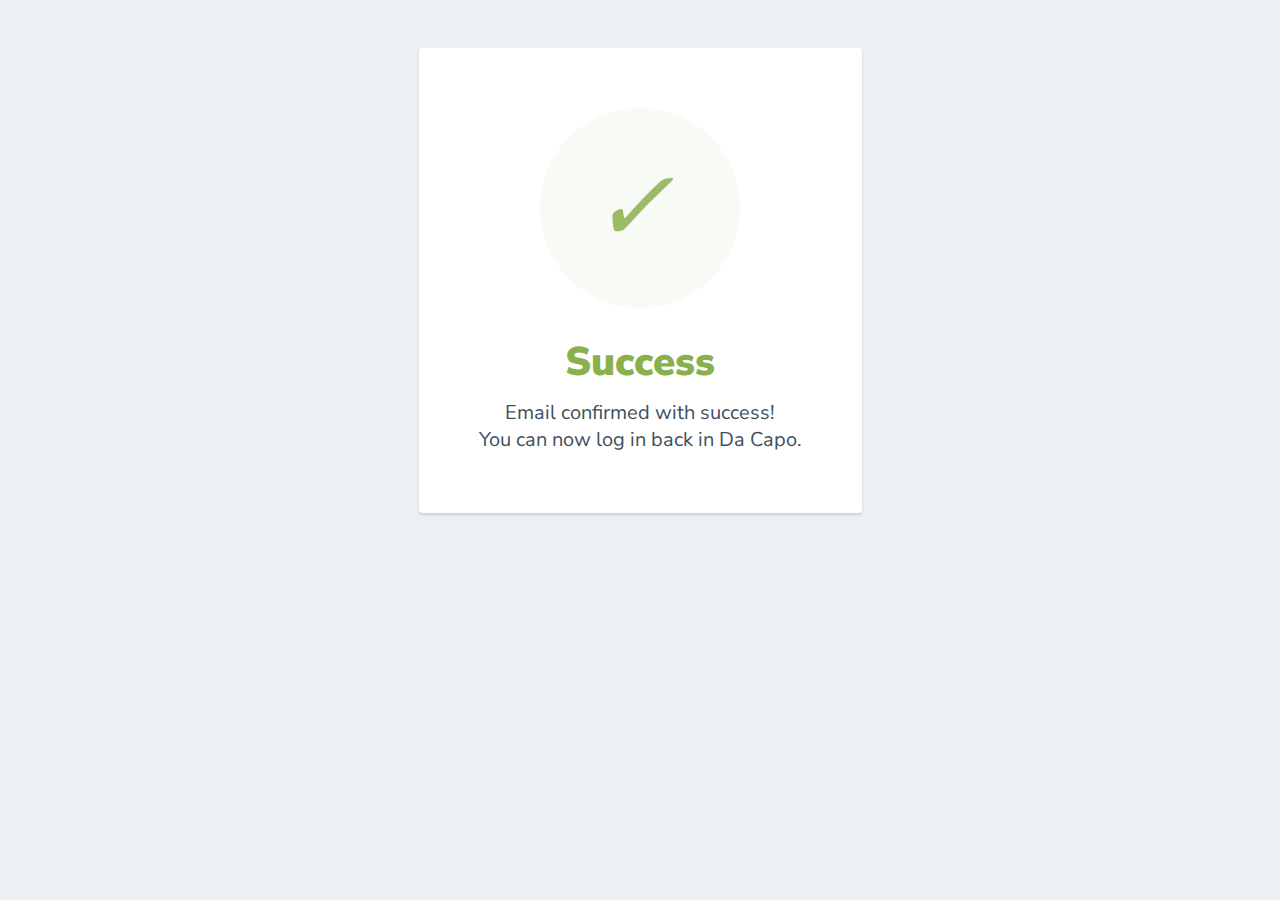
<file: emailConfirm/index.html>
<html>
  <head>
    <link href="https://fonts.googleapis.com/css?family=Nunito+Sans:400,400i,700,900&display=swap" rel="stylesheet">
        <link rel="shortcut icon" href="../images/dacapo.ico" />
  </head>
    <style>
      body {
        text-align: center;
        padding: 40px 0;
        background: #EBF0F5;
      }
        h1 {
          color: #88B04B;
          font-family: "Nunito Sans", "Helvetica Neue", sans-serif;
          font-weight: 900;
          font-size: 40px;
          margin-bottom: 10px;
        }
        p {
          color: #404F5E;
          font-family: "Nunito Sans", "Helvetica Neue", sans-serif;
          font-size:20px;
          margin: 0;
        }
      i {
        color: #9ABC66;
        font-size: 100px;
        line-height: 200px;
        margin-left:-15px;
      }
      .card {
        background: white;
        padding: 60px;
        border-radius: 4px;
        box-shadow: 0 2px 3px #C8D0D8;
        display: inline-block;
        margin: 0 auto;
      }
    </style>
    <body>
      <div class="card">
      <div style="border-radius:200px; height:200px; width:200px; background: #F8FAF5; margin:0 auto;">
        <i class="checkmark">✓</i>
      </div>
        <h1>Success</h1> 
        <p>Email confirmed with success!<br/>You can now log in back in Da Capo.</p>
      </div>
    </body>
</html>
</file>
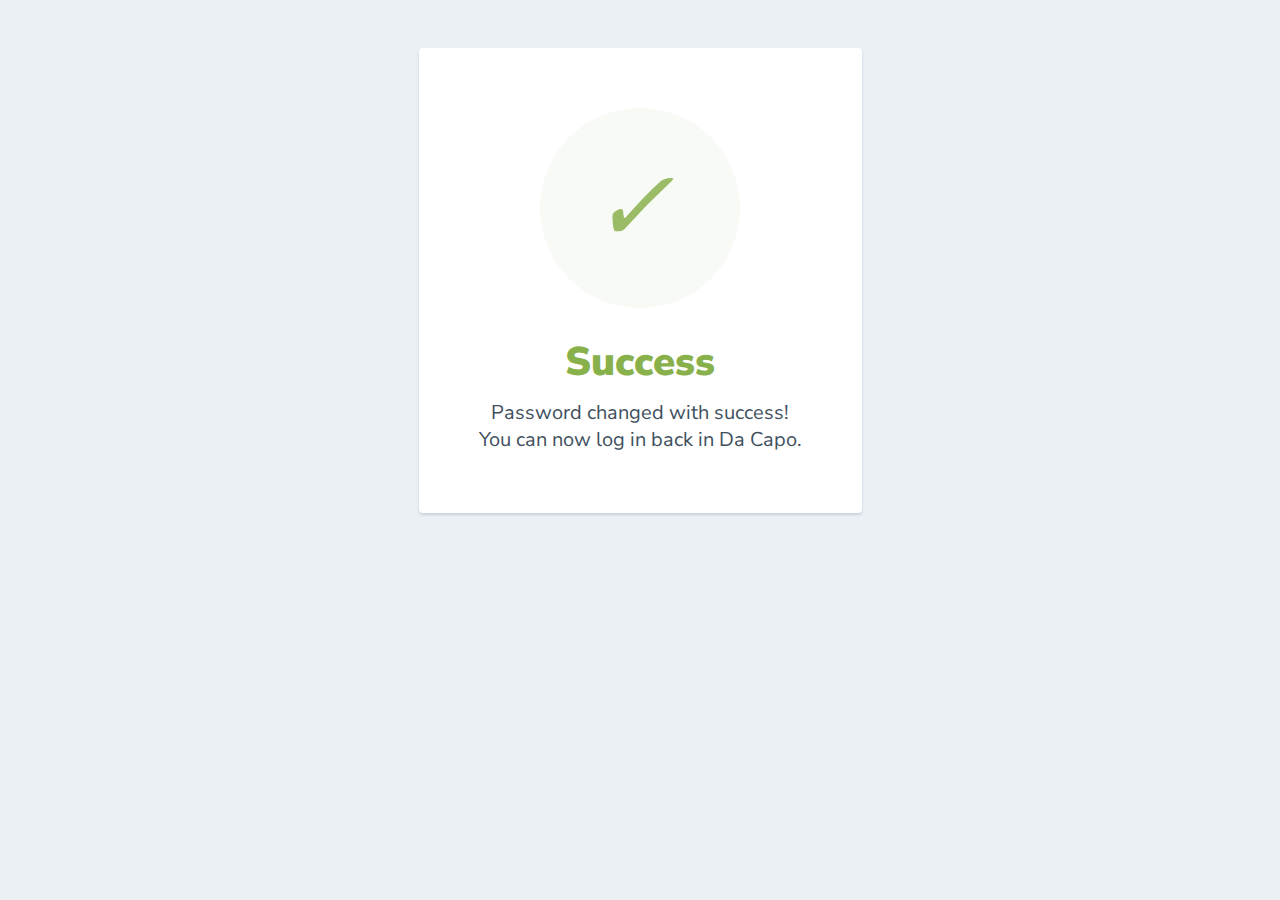
<file: passwordResetSuccess/index.html>
<html>
  <head>
	  <link rel="shortcut icon" href="../images/dacapo.ico" />
    <link href="https://fonts.googleapis.com/css?family=Nunito+Sans:400,400i,700,900&display=swap" rel="stylesheet">
  </head>
    <style>
      body {
        text-align: center;
        padding: 40px 0;
        background: #EBF0F5;
      }
        h1 {
          color: #88B04B;
          font-family: "Nunito Sans", "Helvetica Neue", sans-serif;
          font-weight: 900;
          font-size: 40px;
          margin-bottom: 10px;
        }
        p {
          color: #404F5E;
          font-family: "Nunito Sans", "Helvetica Neue", sans-serif;
          font-size:20px;
          margin: 0;
        }
      i {
        color: #9ABC66;
        font-size: 100px;
        line-height: 200px;
        margin-left:-15px;
      }
      .card {
        background: white;
        padding: 60px;
        border-radius: 4px;
        box-shadow: 0 2px 3px #C8D0D8;
        display: inline-block;
        margin: 0 auto;
      }
    </style>
    <body>
      <div class="card">
      <div style="border-radius:200px; height:200px; width:200px; background: #F8FAF5; margin:0 auto;">
        <i class="checkmark">✓</i>
      </div>
        <h1>Success</h1> 
        <p>Password changed with success!<br/>You can now log in back in Da Capo.</p>
      </div>
    </body>
</html>
</file>
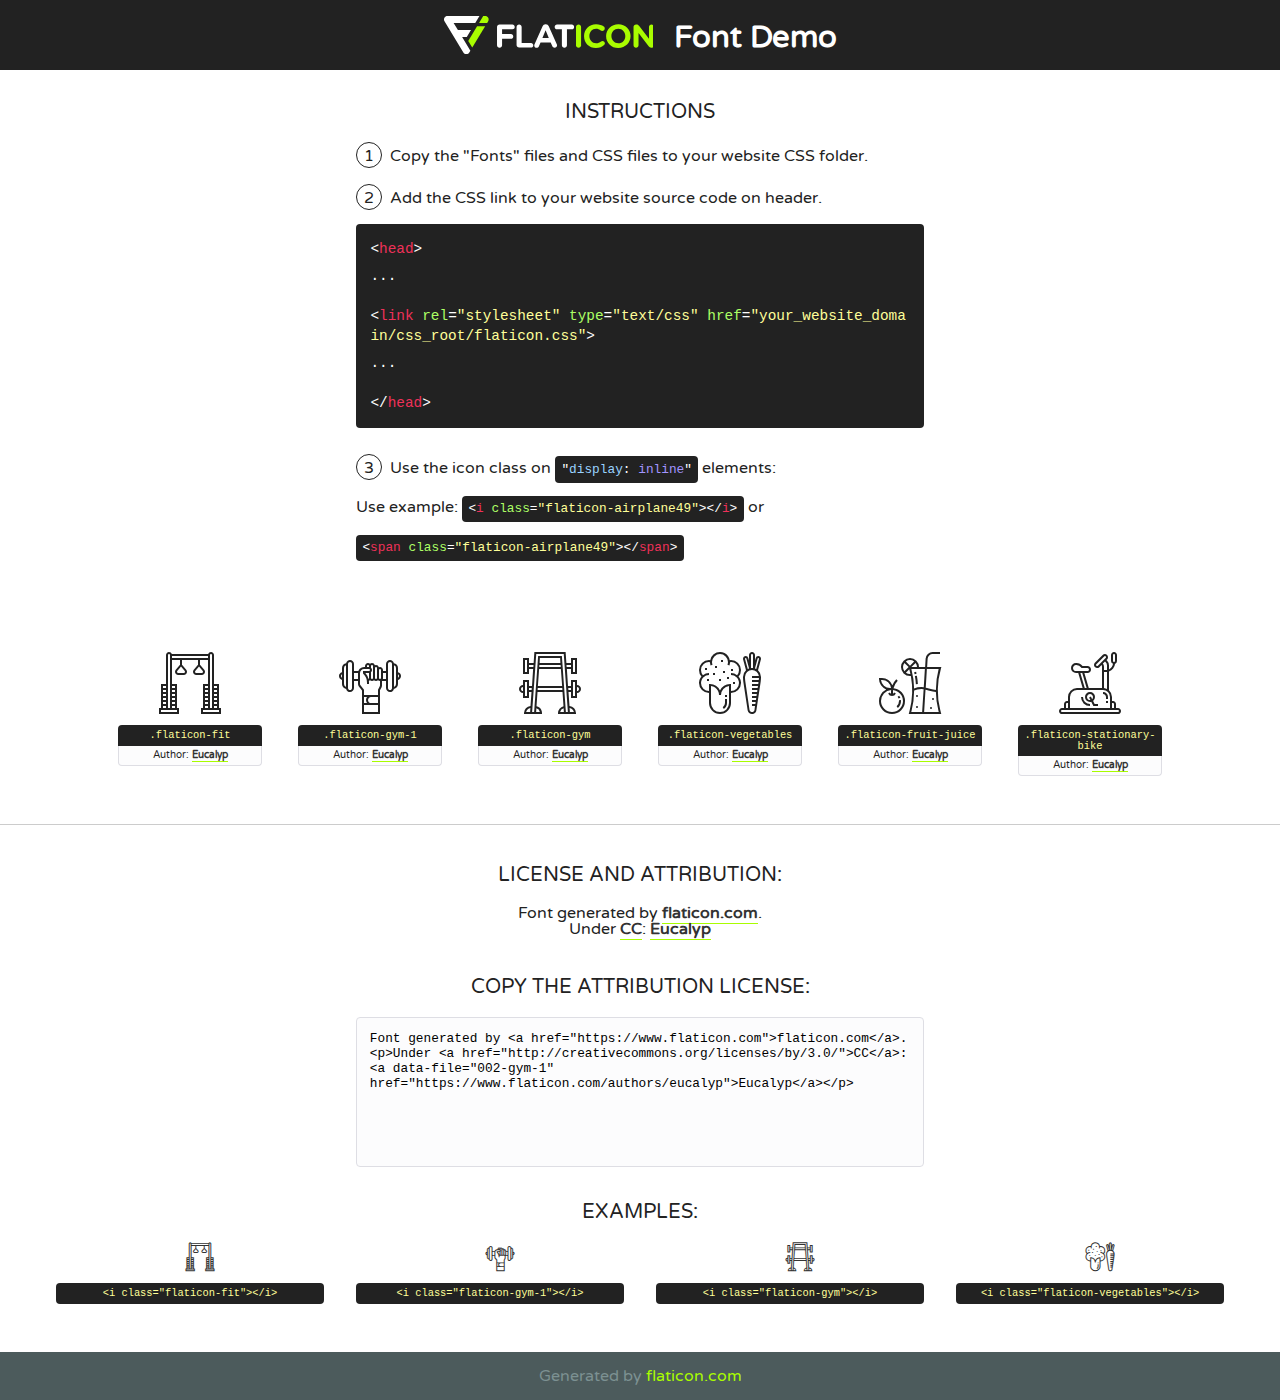
<file: fonts/flaticon/font/flaticon.html>
<!DOCTYPE html>
<!--
  Flaticon icon font: Flaticon
  Creation date: 11/06/2019 12:44
-->
<html>
<!DOCTYPE html>
<html>

<head>
    <title>Flaticon WebFont</title>
    <link href="http://fonts.googleapis.com/css?family=Varela+Round" rel="stylesheet" type="text/css" />
    <link rel="stylesheet" type="text/css" href="flaticon.css">
    <meta charset="UTF-8">
    <style>
    html, body, div, span, applet, object, iframe,
    h1, h2, h3, h4, h5, h6, p, blockquote, pre,
    a, abbr, acronym, address, big, cite, code,
    del, dfn, em, img, ins, kbd, q, s, samp,
    small, strike, strong, sub, sup, tt, var,
    b, u, i, center,
    dl, dt, dd, ol, ul, li,
    fieldset, form, label, legend,
    table, caption, tbody, tfoot, thead, tr, th, td,
    article, aside, canvas, details, embed, 
    figure, figcaption, footer, header, hgroup, 
    menu, nav, output, ruby, section, summary,
    time, mark, audio, video {
        margin: 0;
        padding: 0;
        border: 0;
        font-size: 100%;
        font: inherit;
        vertical-align: baseline;
    }
    /* HTML5 display-role reset for older browsers */
    article, aside, details, figcaption, figure, 
    footer, header, hgroup, menu, nav, section {
        display: block;
    }
    body {
        line-height: 1;
    }
    ol, ul {
        list-style: none;
    }
    blockquote, q {
        quotes: none;
    }
    blockquote:before, blockquote:after,
    q:before, q:after {
        content: '';
        content: none;
    }
    table {
        border-collapse: collapse;
        border-spacing: 0;
    }
    body {
        font-family: 'Varela Round', Helvetica, Arial, sans-serif;
        font-size: 16px;
        color: #222;
    }
    a {
        color: #333;
        border-bottom: 1px solid #a9fd00;
        font-weight: bold;
        text-decoration: none;
    }
    * {
        -moz-box-sizing: border-box;
        -webkit-box-sizing: border-box;
        box-sizing: border-box;
        margin: 0;
        padding: 0;
    }
    [class^="flaticon-"]:before, [class*=" flaticon-"]:before, [class^="flaticon-"]:after, [class*=" flaticon-"]:after {
        font-family: Flaticon;
        font-size: 30px;
        font-style: normal;
        margin-left: 20px;
        color: #333;
    }
    .wrapper {
        max-width: 600px;
        margin: auto;
        padding: 0 1em;
    }
    .title {
        font-size: 1.25em;
        text-align: center;
        margin-bottom: 1em;
        text-transform: uppercase;
    }
    header {
        text-align: center;
        background-color: #222;
        color: #fff;
        padding: 1em;
    }
    header .logo {
        width: 210px;
        height: 38px;
        display: inline-block;
        vertical-align: middle;
        margin-right: 1em;
        border: none;
    }
    header strong {
        font-size: 1.95em;
        font-weight: bold;
        vertical-align: middle;
        margin-top: 5px;
        display: inline-block;
    }
    .demo {
        margin: 2em auto;
        line-height: 1.25em;
    }
    .demo ul li {
        margin-bottom: 1em;
    }
    .demo ul li .num {
        color: #222;
        border-radius: 20px;
        display: inline-block;
        width: 26px;
        padding: 3px;
        height: 26px;
        text-align: center;
        margin-right: 0.5em;
        border: 1px solid #222;
    }
    .demo ul li code {
        background-color: #222;
        border-radius: 4px;
        padding: 0.25em 0.5em;
        display: inline-block;
        color: #fff;
        font-family: Consolas,Monaco,Lucida Console,Liberation Mono,DejaVu Sans Mono,Bitstream Vera Sans Mono,Courier New, monospace;
        font-weight: lighter;
        margin-top: 1em;
        font-size: 0.8em;
        word-break: break-all;
    }
    .demo ul li code.big {
        padding: 1em;
        font-size: 0.9em;
    }
    .demo ul li code .red {
        color: #EF3159;
    }
    .demo ul li code .green {
        color: #ACFF65;
    }
    .demo ul li code .yellow {
        color: #FFFF99;
    }
    .demo ul li code .blue {
        color: #99D3FF;
    }
    .demo ul li code .purple {
        color: #A295FF;
    }
    .demo ul li code .dots {
        margin-top: 0.5em;
        display: block;
    }
    #glyphs {
        border-bottom: 1px solid #ccc;
        padding: 2em 0;
        text-align: center;
    }
    .glyph {
        display: inline-block;
        width: 9em;
        margin: 1em;
        text-align: center;
        vertical-align: top;
        background: #FFF;
    }
    .glyph .glyph-icon {
        padding: 10px;
        display: block;
        font-family:"Flaticon";
        font-size: 64px;
        line-height: 1;
    }
    .glyph .glyph-icon:before {
        font-size: 64px;
        color: #222;
        margin-left: 0;
    }
    .class-name {
        font-size: 0.65em;
        background-color: #222;
        color: #fff;
        border-radius: 4px 4px 0 0;
        padding: 0.5em;
        color: #FFFF99;
        font-family: Consolas,Monaco,Lucida Console,Liberation Mono,DejaVu Sans Mono,Bitstream Vera Sans Mono,Courier New, monospace;
    }
    .author-name {
        font-size: 0.6em;
        background-color: #fcfcfd;
        border: 1px solid #DEDEE4;
        border-top: 0;
        border-radius: 0 0 4px 4px;
        padding: 0.5em;
    }
    .class-name:last-child {
        font-size: 10px;
        color:#888;
    }
    .class-name:last-child a {
        font-size: 10px;
        color:#555;
    }
    .class-name:last-child a:hover {
        color:#a9fd00;
    }
    .glyph > input {
        display: block;
        width: 100px;
        margin: 5px auto;
        text-align: center;
        font-size: 12px;
        cursor: text;
    }
    .glyph > input.icon-input {
        font-family:"Flaticon";
        font-size: 16px;
        margin-bottom: 10px;
    }
    .attribution .title {
        margin-top: 2em;
    }
    .attribution textarea {
        background-color: #fcfcfd;
        padding: 1em;
        border: none;
        box-shadow: none;
        border: 1px solid #DEDEE4;
        border-radius: 4px;
        resize: none;
        width: 100%;
        height: 150px;
        font-size: 0.8em;
        font-family: Consolas,Monaco,Lucida Console,Liberation Mono,DejaVu Sans Mono,Bitstream Vera Sans Mono,Courier New, monospace;
        -webkit-appearance: none;
    }
    .iconsuse {
        margin: 2em auto;
        text-align: center;
        max-width: 1200px;
    }
    .iconsuse:after {
        content: '';
        display: table;
        clear: both;
    }
    .iconsuse .image {
        float: left;
        width: 25%;
        padding: 0 1em;
    }
    .iconsuse .image p {
        margin-bottom: 1em;
    }
    .iconsuse .image span {
        display: block;
        font-size: 0.65em;
        background-color: #222;
        color: #fff;
        border-radius: 4px;
        padding: 0.5em;
        color: #FFFF99;
        margin-top: 1em;
        font-family: Consolas,Monaco,Lucida Console,Liberation Mono,DejaVu Sans Mono,Bitstream Vera Sans Mono,Courier New, monospace;
    }
    #footer {
        text-align: center;
        background-color: #4C5B5C;
        color: #7c9192;
        padding: 1em;
    }
    #footer a {
        border: none;
        color: #a9fd00;
        font-weight: normal;
    }
    @media (max-width: 960px) {
        .iconsuse .image {
            width: 50%;
        }
    }
    @media (max-width: 560px) {
        .iconsuse .image {
            width: 100%;
        }
    }
    </style>
</head>

<body class="characters-off">

    <header>
        <a href="https://www.flaticon.com" target="_blank" class="logo">
            <svg version="1.1" xmlns="http://www.w3.org/2000/svg" xmlns:xlink="http://www.w3.org/1999/xlink" xmlns:a="http://ns.adobe.com/AdobeSVGViewerExtensions/3.0/" viewBox="0 0 560.875 102.036" enable-background="new 0 0 560.875 102.036" xml:space="preserve">
                <defs>
                </defs>
                <g>
                    <g class="letters">
                        <path fill="#ffffff" d="M141.596,29.675c0-3.777,2.985-6.767,6.764-6.767h34.438c3.426,0,6.15,2.728,6.15,6.15
                        c0,3.43-2.724,6.149-6.15,6.149h-27.674v13.091h23.719c3.429,0,6.151,2.724,6.151,6.15c0,3.43-2.723,6.149-6.151,6.149h-23.719
                        v17.574c0,3.773-2.986,6.761-6.764,6.761c-3.779,0-6.764-2.989-6.764-6.761V29.675z"></path>
                        <path fill="#ffffff" d="M193.844,29.149c0-3.781,2.985-6.767,6.764-6.767c3.776,0,6.763,2.985,6.763,6.767v42.957h25.039
                        c3.426,0,6.149,2.726,6.149,6.153c0,3.425-2.723,6.15-6.149,6.15h-31.802c-3.779,0-6.764-2.986-6.764-6.768V29.149z"></path>
                        <path fill="#ffffff" d="M241.891,75.71l21.438-48.407c1.492-3.341,4.215-5.357,7.906-5.357h0.792
                        c3.686,0,6.323,2.017,7.815,5.357l21.439,48.407c0.436,0.967,0.701,1.845,0.701,2.723c0,3.602-2.809,6.501-6.414,6.501
                        c-3.161,0-5.269-1.845-6.499-4.655l-4.132-9.661h-27.059l-4.301,10.102c-1.144,2.631-3.426,4.214-6.237,4.214
                        c-3.517,0-6.24-2.81-6.24-6.325C241.1,77.64,241.451,76.677,241.891,75.71z M279.932,58.666l-8.521-20.297l-8.526,20.297H279.932
                        z"></path>
                        <path fill="#ffffff" d="M314.864,35.387H301.86c-3.429,0-6.239-2.813-6.239-6.238c0-3.429,2.811-6.24,6.239-6.24h39.533
                        c3.426,0,6.237,2.811,6.237,6.24c0,3.425-2.811,6.238-6.237,6.238h-13.001v42.785c0,3.773-2.99,6.761-6.764,6.761
                        c-3.779,0-6.764-2.989-6.764-6.761V35.387z"></path>
                        <path fill="#A9FD00" d="M352.615,29.149c0-3.781,2.985-6.767,6.767-6.767c3.774,0,6.761,2.985,6.761,6.767v49.024
                        c0,3.773-2.987,6.761-6.761,6.761c-3.781,0-6.767-2.989-6.767-6.761V29.149z"></path>
                        <path fill="#A9FD00" d="M374.132,53.836v-0.179c0-17.481,13.178-31.801,32.065-31.801c9.22,0,15.459,2.458,20.557,6.238
                        c1.402,1.054,2.637,2.985,2.637,5.357c0,3.692-2.985,6.59-6.681,6.59c-1.845,0-3.071-0.702-4.044-1.319
                        c-3.776-2.813-7.729-4.393-12.562-4.393c-10.364,0-17.831,8.611-17.831,19.154v0.173c0,10.542,7.291,19.329,17.831,19.329
                        c5.715,0,9.492-1.756,13.359-4.834c1.049-0.874,2.458-1.491,4.039-1.491c3.429,0,6.325,2.813,6.325,6.236
                        c0,2.106-1.056,3.78-2.282,4.834c-5.539,4.834-12.036,7.733-21.878,7.733C387.572,85.464,374.132,71.493,374.132,53.836z"></path>
                        <path fill="#A9FD00" d="M433.009,53.836v-0.179c0-17.481,13.79-31.801,32.766-31.801c18.981,0,32.592,14.143,32.592,31.628v0.173
                        c0,17.483-13.785,31.807-32.769,31.807C446.625,85.464,433.009,71.32,433.009,53.836z M484.224,53.836v-0.179
                        c0-10.539-7.725-19.326-18.626-19.326c-10.893,0-18.449,8.611-18.449,19.154v0.173c0,10.542,7.73,19.329,18.626,19.329
                        C476.676,72.986,484.224,64.378,484.224,53.836z"></path>
                        <path fill="#A9FD00" d="M506.233,29.321c0-3.774,2.99-6.763,6.767-6.763h1.401c3.252,0,5.183,1.583,7.029,3.953l26.093,34.265
                        V29.059c0-3.692,2.99-6.677,6.681-6.677c3.683,0,6.671,2.985,6.671,6.677v48.934c0,3.78-2.987,6.765-6.764,6.765h-0.436
                        c-3.257,0-5.188-1.581-7.034-3.953l-27.056-35.492v32.944c0,3.687-2.985,6.676-6.678,6.676c-3.683,0-6.673-2.989-6.673-6.676
                        V29.321z"></path>
                    </g>
                    <g class="insignia">
                        <path fill="#ffffff" d="M48.372,56.137h12.517l11.156-18.537H37.186L25.688,18.539h57.825L94.668,0H9.271
                        C5.925,0,2.842,1.801,1.198,4.716c-1.644,2.907-1.593,6.482,0.134,9.343l50.38,83.501c1.678,2.781,4.689,4.476,7.938,4.476
                        c3.246,0,6.257-1.695,7.935-4.476l2.898-4.804L48.372,56.137z"></path>
                        <g class="i">
                            <path fill="#A9FD00" d="M93.575,18.539h0.031v0.004l21.652,0.004l2.705-4.488c1.727-2.861,1.778-6.436,0.133-9.343
                            C116.454,1.801,113.371,0,110.026,0h-5.294L93.575,18.539z"></path>
                            <polygon fill="#A9FD00" points="88.291,27.356 64.725,66.486 75.519,84.404 109.942,27.356"></polygon>
                        </g>
                    </g>
                </g>
            </svg>
        </a>
        <strong>Font Demo</strong>
    </header>


    <section class="demo wrapper">

        <p class="title">Instructions</p>

        <ul>
            <li>
                <span class="num">1</span>Copy the "Fonts" files and CSS files to your website CSS folder.
            </li>
            <li>
                <span class="num">2</span>Add the CSS link to your website source code on header.
                <code class="big">
                    &lt;<span class="red">head</span>&gt;
                    <br/><span class="dots">...</span>
                    <br/>&lt;<span class="red">link</span> <span class="green">rel</span>=<span class="yellow">"stylesheet"</span> <span class="green">type</span>=<span class="yellow">"text/css"</span> <span class="green">href</span>=<span class="yellow">"your_website_domain/css_root/flaticon.css"</span>&gt;
                    <br/><span class="dots">...</span>
                    <br/>&lt;/<span class="red">head</span>&gt;
                </code>
            </li>

            <li>
                <p>
                    <span class="num">3</span>Use the icon class on <code>"<span class="blue">display</span>:<span class="purple"> inline</span>"</code> elements:
                    <br />
                    Use example: <code>&lt;<span class="red">i</span> <span class="green">class</span>=<span class="yellow">&quot;flaticon-airplane49&quot;</span>&gt;&lt;/<span class="red">i</span>&gt;</code> or <code>&lt;<span class="red">span</span> <span class="green">class</span>=<span class="yellow">&quot;flaticon-airplane49&quot;</span>&gt;&lt;/<span class="red">span</span>&gt;</code>
            </li>
        </ul>

    </section>




   <section id="glyphs">          
    
      
        <div class="glyph"><div class="glyph-icon flaticon-fit"></div>
            <div class="class-name">.flaticon-fit</div>
            <div class="author-name">Author: <a data-file="001-fit" href="https://www.flaticon.com/authors/eucalyp">Eucalyp</a> </div> 
        </div>        
        
        <div class="glyph"><div class="glyph-icon flaticon-gym-1"></div>
            <div class="class-name">.flaticon-gym-1</div>
            <div class="author-name">Author: <a data-file="002-gym-1" href="https://www.flaticon.com/authors/eucalyp">Eucalyp</a> </div> 
        </div>        
        
        <div class="glyph"><div class="glyph-icon flaticon-gym"></div>
            <div class="class-name">.flaticon-gym</div>
            <div class="author-name">Author: <a data-file="003-gym" href="https://www.flaticon.com/authors/eucalyp">Eucalyp</a> </div> 
        </div>        
        
        <div class="glyph"><div class="glyph-icon flaticon-vegetables"></div>
            <div class="class-name">.flaticon-vegetables</div>
            <div class="author-name">Author: <a data-file="004-vegetables" href="https://www.flaticon.com/authors/eucalyp">Eucalyp</a> </div> 
        </div>        
        
        <div class="glyph"><div class="glyph-icon flaticon-fruit-juice"></div>
            <div class="class-name">.flaticon-fruit-juice</div>
            <div class="author-name">Author: <a data-file="005-fruit-juice" href="https://www.flaticon.com/authors/eucalyp">Eucalyp</a> </div> 
        </div>        
        
        <div class="glyph"><div class="glyph-icon flaticon-stationary-bike"></div>
            <div class="class-name">.flaticon-stationary-bike</div>
            <div class="author-name">Author: <a data-file="006-stationary-bike" href="https://www.flaticon.com/authors/eucalyp">Eucalyp</a> </div> 
        </div>        
        

    </section>



    <section class="attribution wrapper"   style="text-align:center;">

      <div class="title">License and attribution:</div><div class="attrDiv">Font generated by <a href="https://www.flaticon.com">flaticon.com</a>. <div><p>Under <a href="http://creativecommons.org/licenses/by/3.0/">CC</a>: <a data-file="002-gym-1" href="https://www.flaticon.com/authors/eucalyp">Eucalyp</a></p>  </div>
      </div>
      <div class="title">Copy the Attribution License:</div>

    <textarea onclick="this.focus();this.select();">Font generated by &lt;a href=&quot;https://www.flaticon.com&quot;&gt;flaticon.com&lt;/a&gt;. <p>Under <a href="http://creativecommons.org/licenses/by/3.0/">CC</a>: <a data-file="002-gym-1" href="https://www.flaticon.com/authors/eucalyp">Eucalyp</a></p>  
     </textarea>

    </section>

    <section class="iconsuse">

          <div class="title">Examples:</div>            
             
            <div class="image">
                <p>
                    <i class="glyph-icon flaticon-fit"></i> 
                    <span>&lt;i class=&quot;flaticon-fit&quot;&gt;&lt;/i&gt;</span>
                </p>
            </div>
            
            <div class="image">
                <p>
                    <i class="glyph-icon flaticon-gym-1"></i> 
                    <span>&lt;i class=&quot;flaticon-gym-1&quot;&gt;&lt;/i&gt;</span>
                </p>
            </div>
            
            <div class="image">
                <p>
                    <i class="glyph-icon flaticon-gym"></i> 
                    <span>&lt;i class=&quot;flaticon-gym&quot;&gt;&lt;/i&gt;</span>
                </p>
            </div>
            
            <div class="image">
                <p>
                    <i class="glyph-icon flaticon-vegetables"></i> 
                    <span>&lt;i class=&quot;flaticon-vegetables&quot;&gt;&lt;/i&gt;</span>
                </p>
            </div>
                       
        </div>
                            
    </section>

<div id="footer">
    <div>Generated by <a href="https://www.flaticon.com">flaticon.com</a>
    </div>
</div>



</body>
</html>
</file>
<file: fonts/flaticon/font/flaticon.css>
/*
  	Flaticon icon font: Flaticon
  	Creation date: 11/06/2019 12:44
  	*/

@font-face {
  font-family: "Flaticon";
  src: url("./Flaticon.eot");
  src: url("./Flaticon.eot?#iefix") format("embedded-opentype"),
       url("./Flaticon.woff2") format("woff2"),
       url("./Flaticon.woff") format("woff"),
       url("./Flaticon.ttf") format("truetype"),
       url("./Flaticon.svg#Flaticon") format("svg");
  font-weight: normal;
  font-style: normal;
}

@media screen and (-webkit-min-device-pixel-ratio:0) {
  @font-face {
    font-family: "Flaticon";
    src: url("./Flaticon.svg#Flaticon") format("svg");
  }
}

[class^="flaticon-"]:before, [class*=" flaticon-"]:before,
[class^="flaticon-"]:after, [class*=" flaticon-"]:after {   
  font-family: Flaticon;
        font-style: normal;
  font-weight: normal;
  font-variant: normal;
  line-height: 1;
  text-decoration: inherit;
  text-rendering: optimizeLegibility;
  text-transform: none;
  -moz-osx-font-smoothing: grayscale;
  -webkit-font-smoothing: antialiased;
  font-smoothing: antialiased;
}

.flaticon-fit:before { content: "\f100"; }
.flaticon-gym-1:before { content: "\f101"; }
.flaticon-gym:before { content: "\f102"; }
.flaticon-vegetables:before { content: "\f103"; }
.flaticon-fruit-juice:before { content: "\f104"; }
.flaticon-stationary-bike:before { content: "\f105"; }
</file>
